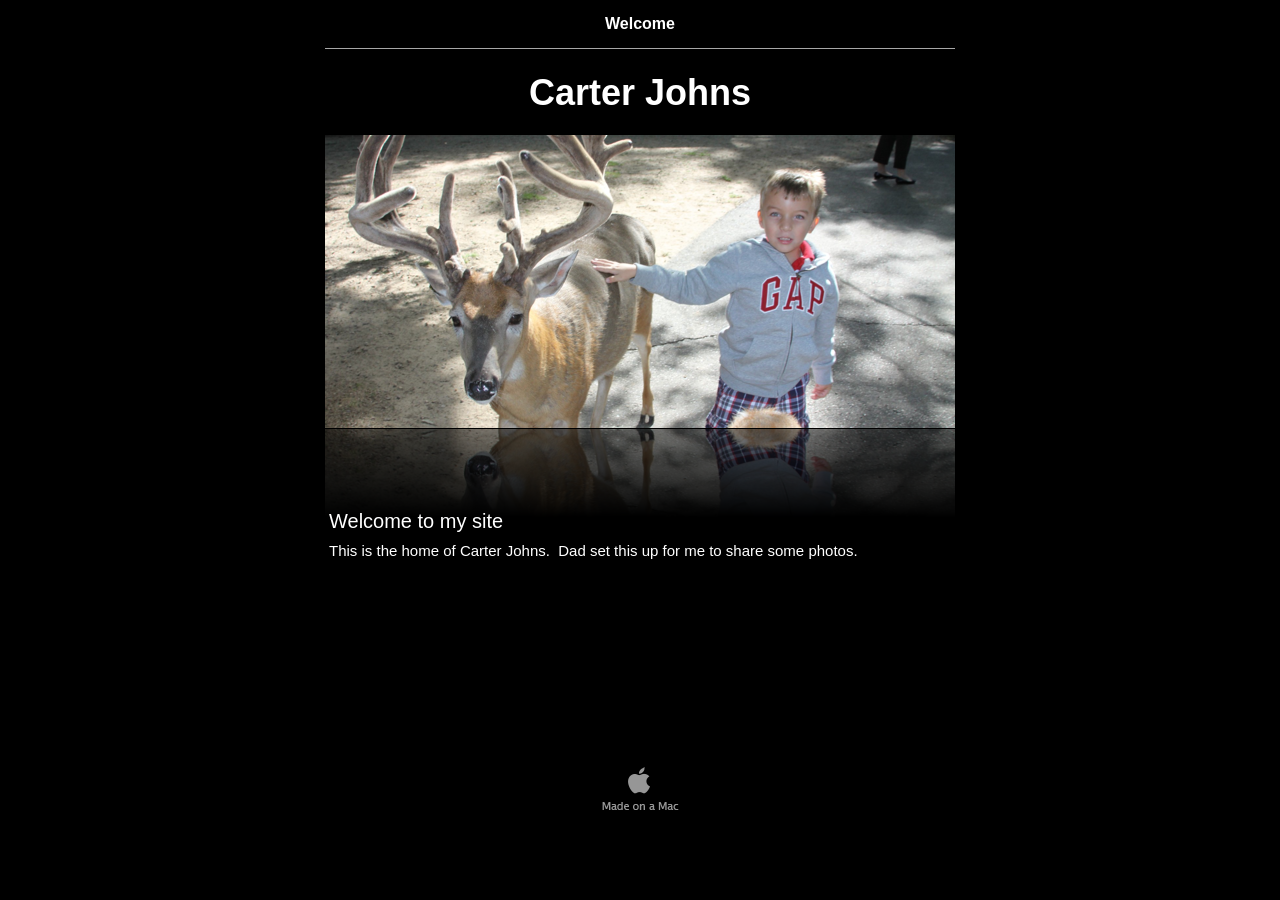
<file: carterjohns/index.html>
<?xml version="1.0" encoding="UTF-8"?><!DOCTYPE html PUBLIC "-//W3C//DTD XHTML 1.0 Transitional//EN" "http://www.w3.org/TR/xhtml1/DTD/xhtml1-transitional.dtd"><html xmlns="http://www.w3.org/1999/xhtml"><head><title></title><meta http-equiv="refresh" content="0;url= carter/Welcome.html" /></head><body></body></html>
</file>
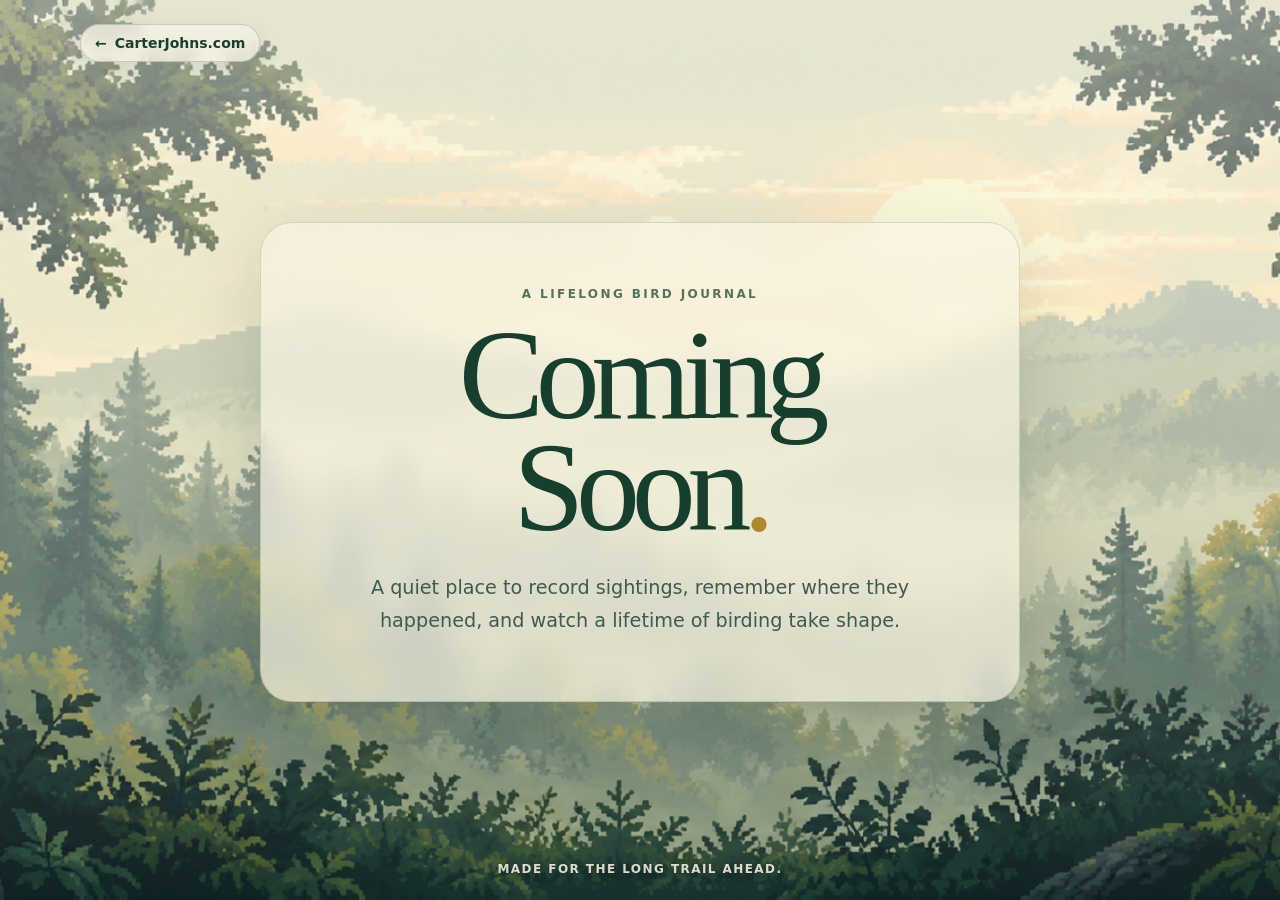
<file: carterjohns/app/index.html>
<!doctype html>
<html lang="en">
<head>
  <meta charset="utf-8">
  <meta name="viewport" content="width=device-width, initial-scale=1">

  <title>My Bird Sightings — Coming Soon</title>
  <meta
    name="description"
    content="A personal, lifelong record of bird sightings is coming soon."
  >

  <link rel="stylesheet" href="styles.css">
</head>

<body>
  <div class="page-shell">
    <header class="site-header">
      <a class="home-link" href="../carter/Welcome.html">
        <span aria-hidden="true">←</span>
        CarterJohns.com
      </a>
    </header>

    <main class="hero">
      <div class="hero-content">
        <p class="eyebrow">A lifelong bird journal</p>
        <h1>Coming Soon<span aria-hidden="true">.</span></h1>
        <p class="introduction">
          A quiet place to record sightings, remember where they happened,
          and watch a lifetime of birding take shape.
        </p>
      </div>
    </main>

    <footer>
      <p>Made for the long trail ahead.</p>
    </footer>
  </div>
</body>
</html>
</file>
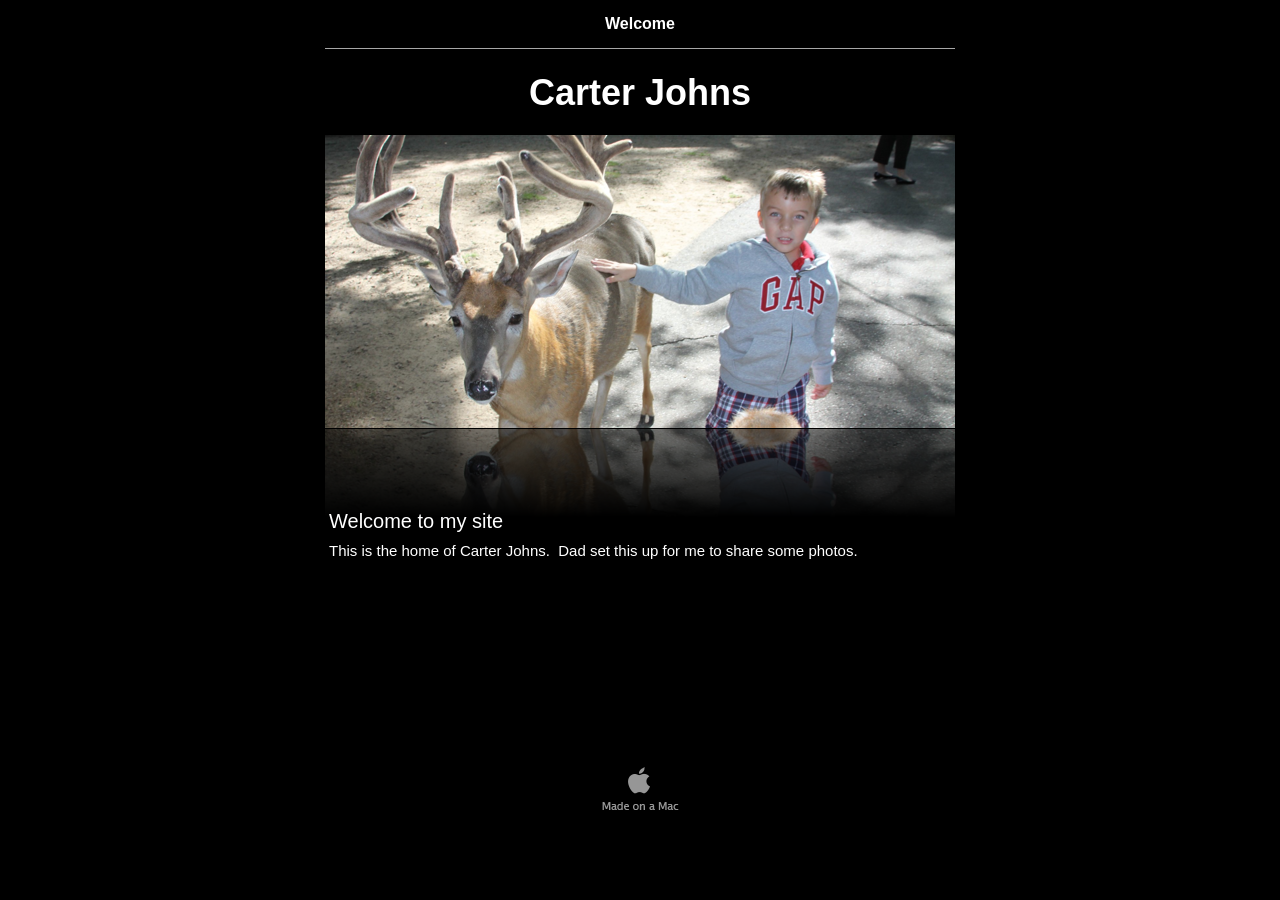
<file: carterjohns/carter/index.html>
<?xml version="1.0" encoding="UTF-8"?><!DOCTYPE html PUBLIC "-//W3C//DTD XHTML 1.0 Transitional//EN" "http://www.w3.org/TR/xhtml1/DTD/xhtml1-transitional.dtd"><html xmlns="http://www.w3.org/1999/xhtml"><head><title></title><meta http-equiv="refresh" content="0;url= Welcome.html" /></head><body></body></html>
</file>
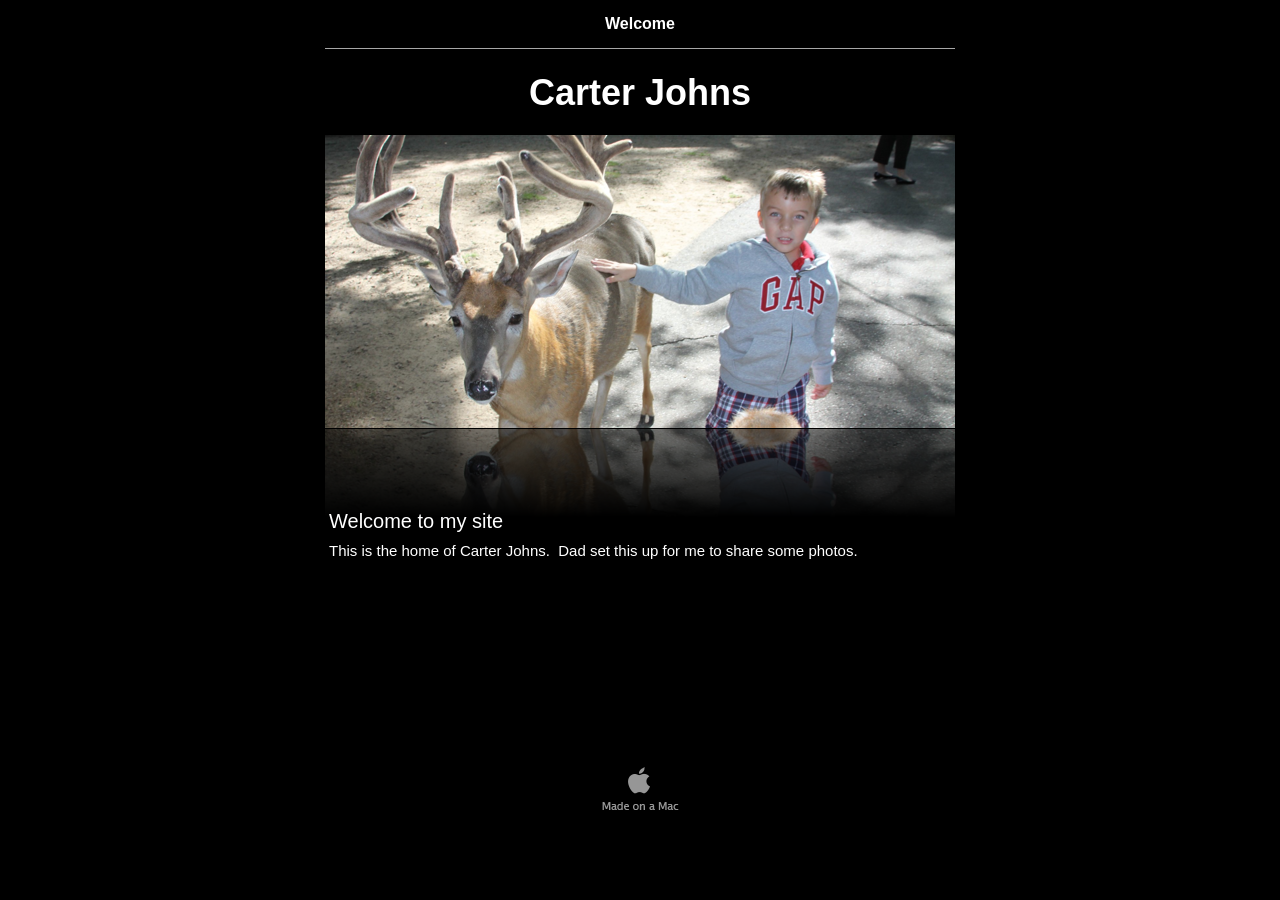
<file: carterjohns/carter/Welcome.html>
<?xml version="1.0" encoding="UTF-8"?>
<!DOCTYPE html PUBLIC "-//W3C//DTD XHTML 1.0 Transitional//EN" "http://www.w3.org/TR/xhtml1/DTD/xhtml1-transitional.dtd">


<html xmlns="http://www.w3.org/1999/xhtml" xml:lang="en" lang="en">
  <head><meta http-equiv="Content-Type" content="text/html; charset=UTF-8" />
    
    <meta name="Generator" content="iWeb 3.0.4" />
    <meta name="iWeb-Build" content="local-build-20120930" />
    <meta http-equiv="X-UA-Compatible" content="IE=EmulateIE7" />
    <meta name="viewport" content="width=700" />
    <title>Carter Johns</title>
    <link rel="stylesheet" type="text/css" media="screen,print" href="Welcome_files/Welcome.css" />
    <!--[if lt IE 8]><link rel='stylesheet' type='text/css' media='screen,print' href='Welcome_files/WelcomeIE.css'/><![endif]-->
    <!--[if gte IE 8]><link rel='stylesheet' type='text/css' media='screen,print' href='Media/IE8.css'/><![endif]-->
    <script type="text/javascript" src="Scripts/iWebSite.js"></script>
    <script type="text/javascript" src="Scripts/Widgets/SharedResources/WidgetCommon.js"></script>
    <script type="text/javascript" src="Scripts/Widgets/Navbar/navbar.js"></script>
    <script type="text/javascript" src="Scripts/iWebImage.js"></script>
    <script type="text/javascript" src="Welcome_files/Welcome.js"></script>
  </head>
  <body style="background: rgb(0, 0, 0); margin: 0pt; " onload="onPageLoad();" onunload="onPageUnload();">
    <div style="text-align: center; ">
      <div style="margin-bottom: 0px; margin-left: auto; margin-right: auto; margin-top: 0px; overflow: hidden; position: relative; word-wrap: break-word;  background: rgb(0, 0, 0); text-align: left; width: 700px; " id="body_content">
        <div style="margin-left: 0px; position: relative; width: 700px; z-index: 0; " id="nav_layer">
          <div style="height: 0px; line-height: 0px; " class="bumper"> </div>
          <div class="com-apple-iweb-widget-navbar flowDefining" id="widget0" style="margin-left: 35px; margin-top: 0px; opacity: 1.00; position: relative; width: 630px; z-index: 1; ">
    
            <div id="widget0-navbar" class="navbar">

      
              <div id="widget0-bg" class="navbar-bg">

        
                <ul id="widget0-navbar-list" class="navbar-list">
 <li></li> 
</ul>
                
      
</div>
              
    
</div>
          </div>
          <script type="text/javascript"><!--//--><![CDATA[//><!--
new NavBar('widget0', 'Scripts/Widgets/Navbar', 'Scripts/Widgets/SharedResources', '.', {"path-to-root": "", "navbar-css": ".navbar {\n\tfont-family: Arial, sans-serif;\n\tfont-size: 1em;\n\tcolor: #A1A1A1;\n\tmargin: 9px 0px 6px 0px;\n\tline-height: 30px;\n}\n\n.navbar-bg {\n\ttext-align: center;\n}\n\n.navbar-bg ul {\n\tlist-style: none;\n\tmargin: 0px;\n\tpadding: 0px;\n}\n\n\nli {\n\tlist-style-type: none;\n\tdisplay: inline;\n\tpadding: 0px 10px 0px 10px;\n}\n\n\nli a {\n\ttext-decoration: none;\n\tcolor: #A1A1A1;\n}\n\nli a:visited {\n\ttext-decoration: none;\n\tcolor: #A1A1A1;\n}\n\n\nli a:hover\n{\n\ttext-decoration: none;\n \tcolor: #eee;\n}\n\n\nli.current-page a\n{\n\ttext-decoration: none;\n\t color: #fff;\n\tfont-weight: bold;\n\n}", "current-page-GUID": "CF7B90C9-B14C-4A6B-BB6C-46C8DF5602D4", "isCollectionPage": "NO"});
//--><!]]></script>
          <div style="clear: both; height: 0px; line-height: 0px; " class="spacer"> </div>
        </div>
        <div style="height: 73px; margin-left: 0px; position: relative; width: 700px; z-index: 10; " id="header_layer">
          <div style="height: 0px; line-height: 0px; " class="bumper"> </div>
          <div id="id1" style="height: 50px; left: 35px; position: absolute; top: 23px; width: 630px; z-index: 1; " class="style_SkipStroke shape-with-text">
            <div class="text-content style_External_630_50" style="padding: 0px; ">
              <div class="style">
                <p style="padding-bottom: 0pt; padding-top: 0pt; " class="Header">Carter Johns</p>
              </div>
            </div>
          </div>
          


          <div style="height: 1px; width: 630px;  height: 1px; left: 35px; position: absolute; top: 3px; width: 630px; z-index: 1; " class="tinyText">
            <div style="position: relative; width: 630px; ">
              <img src="Welcome_files/shapeimage_1.jpg" alt="" style="height: 1px; left: 0px; position: absolute; top: 0px; width: 630px; " />
            </div>
          </div>
        </div>
        <div style="margin-left: 0px; position: relative; width: 700px; z-index: 5; " id="body_layer">
          <div style="height: 0px; line-height: 0px; " class="bumper"> </div>
          <div style="height: 293px; width: 630px;  height: 293px; left: 35px; position: absolute; top: 17px; width: 630px; z-index: 1; " class="tinyText reflection_0">
            <div style="position: relative; width: 630px; ">
              <img src="Welcome_files/shapeimage_2.png" alt="" style="height: 293px; left: 0px; position: absolute; top: 0px; width: 630px; " />
            </div>
          </div>
          <div style="height: 1px; line-height: 1px; " class="tinyText"> </div>
          <div style="margin-left: 35px; margin-top: 418px; position: relative; width: 630px; z-index: 1; " class="style_SkipStroke_1 shape-with-text flowDefining">
            <div class="text-content style_External_630_151" style="padding: 0px; ">
              <div class="style">
                <p style="padding-bottom: 0pt; padding-top: 0pt; " class="Body">This is the home of Carter Johns.  Dad set this up for me to share some photos.</p>
              </div>
              <div style="height: 122px; line-height: 122px; " class="tinyText"> </div>
            </div>
          </div>
          


          <div id="id2" style="height: 32px; left: 35px; position: absolute; top: 387px; width: 630px; z-index: 1; " class="style_SkipStroke_2 shape-with-text">
            <div class="text-content graphic_shape_layout_style_default_External_630_32" style="padding: 0px; ">
              <div class="graphic_shape_layout_style_default">
                <p style="padding-bottom: 0pt; padding-top: 0pt; " class="Title">Welcome to my site</p>
              </div>
            </div>
          </div>
          <div style="height: 0px; line-height: 0px; " class="spacer"> </div>
        </div>
        <div style="height: 150px; margin-left: 0px; position: relative; width: 700px; z-index: 15; " id="footer_layer">
          <div style="height: 0px; line-height: 0px; " class="bumper"> </div>
          <a href="http://apple.com/mac" title="http://apple.com/mac"><img src="Welcome_files/mwmac_white.png" alt="Made on a Mac" style="border: none; height: 50px; left: 280px; opacity: 0.59; position: absolute; top: 75px; width: 139px; z-index: 1; " id="id3" />

</a>
        </div>
      </div>
    </div>
  </body>
</html>
</file>
<file: carterjohns/app/styles.css>
:root {
  color-scheme: light;
  font-family: Inter, ui-sans-serif, system-ui, -apple-system, BlinkMacSystemFont,
    "Segoe UI", sans-serif;
  color: #173f2d;
  background: #f4efdc;
  font-synthesis: none;
}

* {
  box-sizing: border-box;
}

html {
  min-width: 320px;
  min-height: 100%;
  background: #f4efdc;
}

body {
  min-height: 100vh;
  min-height: 100svh;
  margin: 0;
  background:
    linear-gradient(
      180deg,
      rgba(247, 243, 226, 0.5) 0%,
      rgba(247, 243, 226, 0.2) 52%,
      rgba(17, 51, 37, 0.3) 100%
    ),
    url("assets/forest-hero.png") center / cover no-repeat;
}

.page-shell {
  display: grid;
  grid-template-rows: auto 1fr auto;
  min-height: 100vh;
  min-height: 100svh;
  overflow: hidden;
}

.site-header,
.hero,
footer {
  width: min(1120px, calc(100% - 40px));
  margin-inline: auto;
}

.site-header {
  padding-top: 24px;
}

.home-link {
  display: inline-flex;
  align-items: center;
  gap: 8px;
  padding: 10px 14px;
  border: 1px solid rgba(23, 63, 45, 0.2);
  border-radius: 999px;
  color: #173f2d;
  background: rgba(247, 243, 226, 0.78);
  box-shadow: 0 8px 30px rgba(12, 36, 27, 0.08);
  font-size: 0.875rem;
  font-weight: 700;
  text-decoration: none;
  backdrop-filter: blur(8px);
  -webkit-backdrop-filter: blur(8px);
  transition: background-color 160ms ease, transform 160ms ease;
}

.home-link:hover {
  background: #f8f4e5;
  transform: translateY(-1px);
}

.home-link:focus-visible {
  outline: 3px solid #d4ab45;
  outline-offset: 3px;
}

.hero {
  display: grid;
  place-items: center;
  padding-block: 64px;
  text-align: center;
}

.hero-content {
  width: min(760px, 100%);
  padding: clamp(32px, 6vw, 64px);
  border: 1px solid rgba(23, 63, 45, 0.16);
  border-radius: 32px;
  background: rgba(247, 243, 226, 0.7);
  box-shadow: 0 24px 80px rgba(12, 36, 27, 0.15);
  backdrop-filter: blur(12px);
  -webkit-backdrop-filter: blur(12px);
}

.eyebrow {
  margin: 0 0 18px;
  color: #53745b;
  font-size: 0.75rem;
  font-weight: 800;
  letter-spacing: 0.2em;
  text-transform: uppercase;
}

h1 {
  margin: 0;
  font-family: Georgia, "Times New Roman", serif;
  font-size: clamp(3.5rem, 11vw, 8rem);
  font-weight: 400;
  letter-spacing: -0.065em;
  line-height: 0.88;
}

h1 span {
  color: #b1872d;
}

.introduction {
  max-width: 580px;
  margin: 28px auto 0;
  color: #3e5b4d;
  font-size: clamp(1rem, 2vw, 1.2rem);
  line-height: 1.7;
}

footer {
  padding-bottom: 24px;
  color: rgba(247, 243, 226, 0.88);
  font-size: 0.75rem;
  font-weight: 700;
  letter-spacing: 0.12em;
  text-align: center;
  text-transform: uppercase;
  text-shadow: 0 1px 8px rgba(8, 29, 20, 0.65);
}

footer p {
  margin: 0;
}

@media (max-width: 640px) {
  body {
    background-position: 58% center;
  }

  .site-header,
  .hero,
  footer {
    width: min(100% - 28px, 1120px);
  }

  .site-header {
    padding-top: 16px;
  }

  .hero {
    padding-block: 36px;
  }

  .hero-content {
    border-radius: 24px;
  }

  h1 {
    font-size: clamp(3.25rem, 18vw, 5.25rem);
  }
}

@media (prefers-reduced-motion: reduce) {
  .home-link {
    transition: none;
  }
}
</file>
<file: carterjohns/carter/Welcome_files/Welcome.css>
.style {
    padding: 4px;
}
.style_SkipStroke_2 {
    background: transparent;
    opacity: 1.00;
}
.style_External_630_50 {
    position: relative;
}
.style_External_630_151 {
    position: relative;
}
.style_SkipStroke {
    background: transparent;
    opacity: 1.00;
}
.style_SkipStroke_1 {
    background: transparent;
    opacity: 1.00;
}
.Body {
    color: rgb(255, 255, 255);
    font-family: 'ArialMT', 'Arial', sans-serif;
    font-size: 15px;
    font-stretch: normal;
    font-style: normal;
    font-variant: normal;
    font-weight: 400;
    letter-spacing: 0;
    line-height: 20px;
    margin-bottom: 0px;
    margin-left: 0px;
    margin-right: 0px;
    margin-top: 0px;
    opacity: 1.00;
    padding-bottom: 0px;
    padding-top: 0px;
    text-align: left;
    text-decoration: none;
    text-indent: 0px;
    text-transform: none;
}
.Header {
    color: rgb(255, 255, 255);
    font-family: 'Arial-BoldMT', 'Arial', sans-serif;
    font-size: 36px;
    font-stretch: normal;
    font-style: normal;
    font-variant: normal;
    font-weight: 700;
    letter-spacing: 0;
    line-height: 42px;
    margin-bottom: 0px;
    margin-left: 0px;
    margin-right: 0px;
    margin-top: 0px;
    opacity: 1.00;
    padding-bottom: 0px;
    padding-top: 0px;
    text-align: center;
    text-decoration: none;
    text-indent: 0px;
    text-transform: none;
}
.Normal {
    padding: 4px;
}
.Normal_External_630_151 {
    position: relative;
}
.Normal_External_630_50 {
    position: relative;
}
.Title {
    color: rgb(255, 255, 255);
    font-family: 'ArialMT', 'Arial', sans-serif;
    font-size: 20px;
    font-stretch: normal;
    font-style: normal;
    font-variant: normal;
    font-weight: 400;
    letter-spacing: 0;
    line-height: 25px;
    margin-bottom: 0px;
    margin-left: 0px;
    margin-right: 0px;
    margin-top: 0px;
    opacity: 1.00;
    padding-bottom: 0px;
    padding-top: 0px;
    text-align: left;
    text-decoration: none;
    text-indent: 0px;
    text-transform: none;
}
.graphic_generic_body_textbox_style_default_SkipStroke {
    background: transparent;
    opacity: 1.00;
}
.graphic_generic_header_textbox_style_default_SkipStroke {
    background: transparent;
    opacity: 1.00;
}
.graphic_generic_title_textbox_style_default_SkipStroke {
    background: transparent;
    opacity: 1.00;
}
.graphic_shape_layout_style_default_External_630_32 {
    position: relative;
}
.graphic_shape_layout_style_default {
    padding: 4px;
}
.bumper {
    font-size: 1px;
    line-height: 1px;
}
.tinyText {
    font-size: 1px;
    line-height: 1px;
}
#widget0 a:hover {
    color: rgb(221, 221, 221);
    text-decoration: underline;
}
#widget0 a:visited {
    color: rgb(255, 255, 255);
    text-decoration: underline;
}
#widget0 a {
    color: rgb(255, 255, 255);
    text-decoration: underline;
}
.spacer {
    font-size: 1px;
    line-height: 1px;
}
body { 
    -webkit-text-size-adjust: none;
}
div { 
    overflow: visible; 
}
img { 
    border: none; 
}
.InlineBlock { 
    display: inline; 
}
.InlineBlock { 
    display: inline-block; 
}
.inline-block {
    display: inline-block;
    vertical-align: baseline;
    margin-bottom:0.3em;
}
.inline-block.shape-with-text {
    vertical-align: bottom;
}
.vertical-align-middle-middlebox {
    display: table;
}
.vertical-align-middle-innerbox {
    display: table-cell;
    vertical-align: middle;
}
div.paragraph {
    position: relative;
}
li.full-width {
    width: 100;
}
</file>
<file: carterjohns/carter/Welcome_files/WelcomeIE.css>
.inline-block {
    display: inline;
    vertical-align: baseline;
    margin-bottom:-2em;
    margin-top:2em;
    position:relative;
    top:-2em;
}
.vertical-align-middle-middlebox {
    display: block;
    height: auto;
    position: absolute;
    top: 50%;
}
.vertical-align-middle-innerbox {
    display: block;
    position: relative;
    top: -50%;
}
li.full-width {
    width: auto;
}
li div div.inline-block a img {
    text-indent: 0;
}
img {
    -ms-interpolation-mode: bicubic;
}
</file>
<file: carterjohns/carter/Media/IE8.css>
.inline-block {
    display: inline-block;
    vertical-align: baseline;
}
li.full-width {
    width: auto;
}
li div div.inline-block a img {
    text-indent: 0;
}   
img {
    -ms-interpolation-mode: bicubic;
}
</file>
